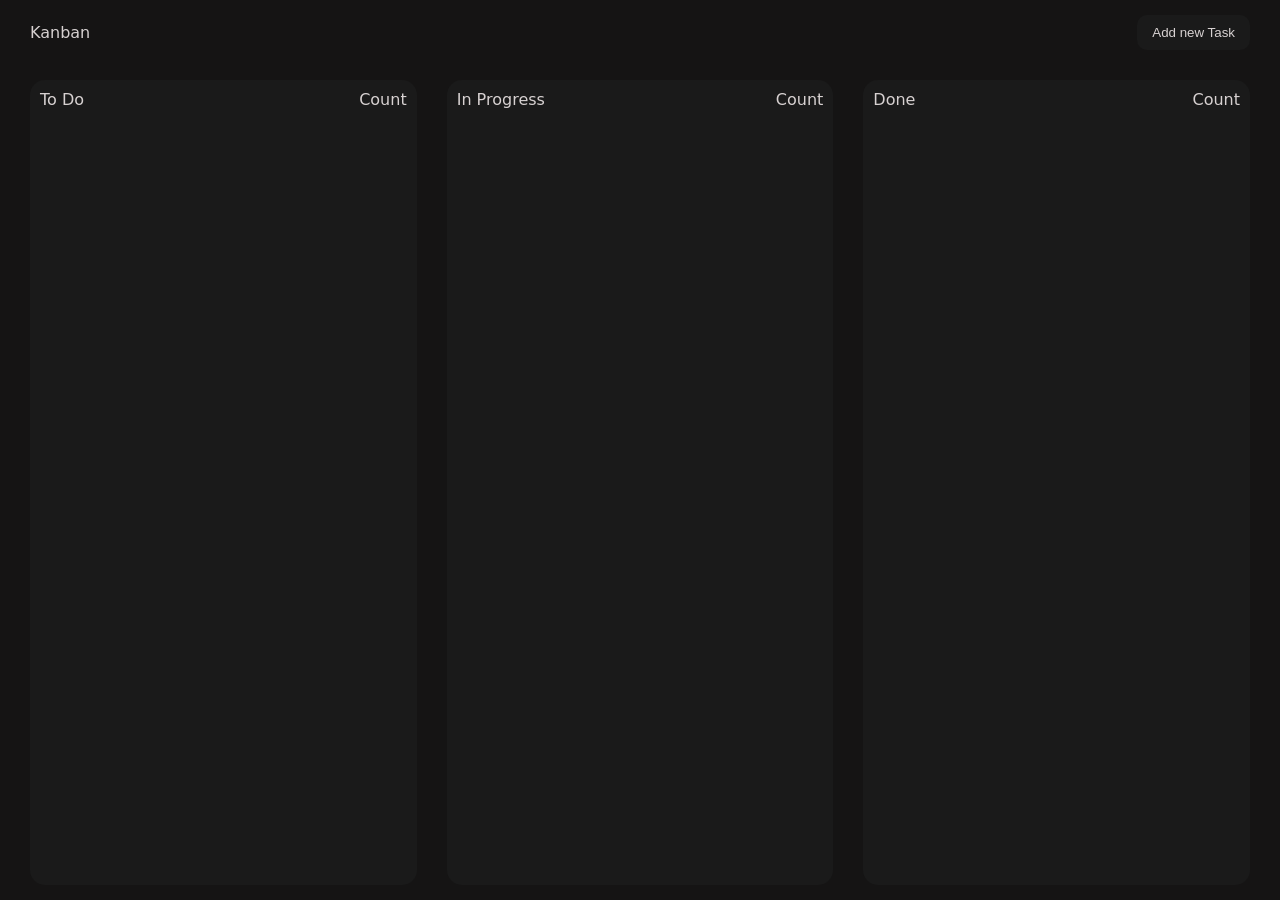
<file: project 2 kanban board/index.html>
<!DOCTYPE html>
<html lang="en">

<head>
    <meta charset="UTF-8">
    <meta name="viewport" content="width=device-width, initial-scale=1.0">
    <link rel="stylesheet" href="style.css">
    <title>Document</title>
</head>

<body>
    <main>
        <nav>
            <div class="left">Kanban</div>
            <div class="right"><button id="toggle_modal">Add new Task</button></div>
        </nav>
        <section class="board">
            <div id="todo" class="task_column">
                
                <div class="heading">
                    <div class="left">To Do</div>
                    <div class="right">Count</div>
                </div>
                
            </div>
            <div id="progress" class="task_column">
                <div class="heading">
                    <div class="left">In Progress</div>
                    <div class="right">Count</div>
                </div>
            </div>
            <div id="done" class="task_column">
                <div class="heading">
                    <div class="left">Done</div>
                    <div class="right">Count</div>
                </div>
            </div>
        </section>
    </main>

    <div class="modal add_new_task">
        <div class="bg"></div>
        <div class="center">
            <input id="task_title_input" type="text" placeholder="Task Title">
            <textarea id="task_dec_input" placeholder="Task Description"></textarea>
            <button id="add_new_task" class="add_task_btn">Add Task</button>
        </div>
    </div>

    <script src="script.js"></script>
</body>

</html>
</file>
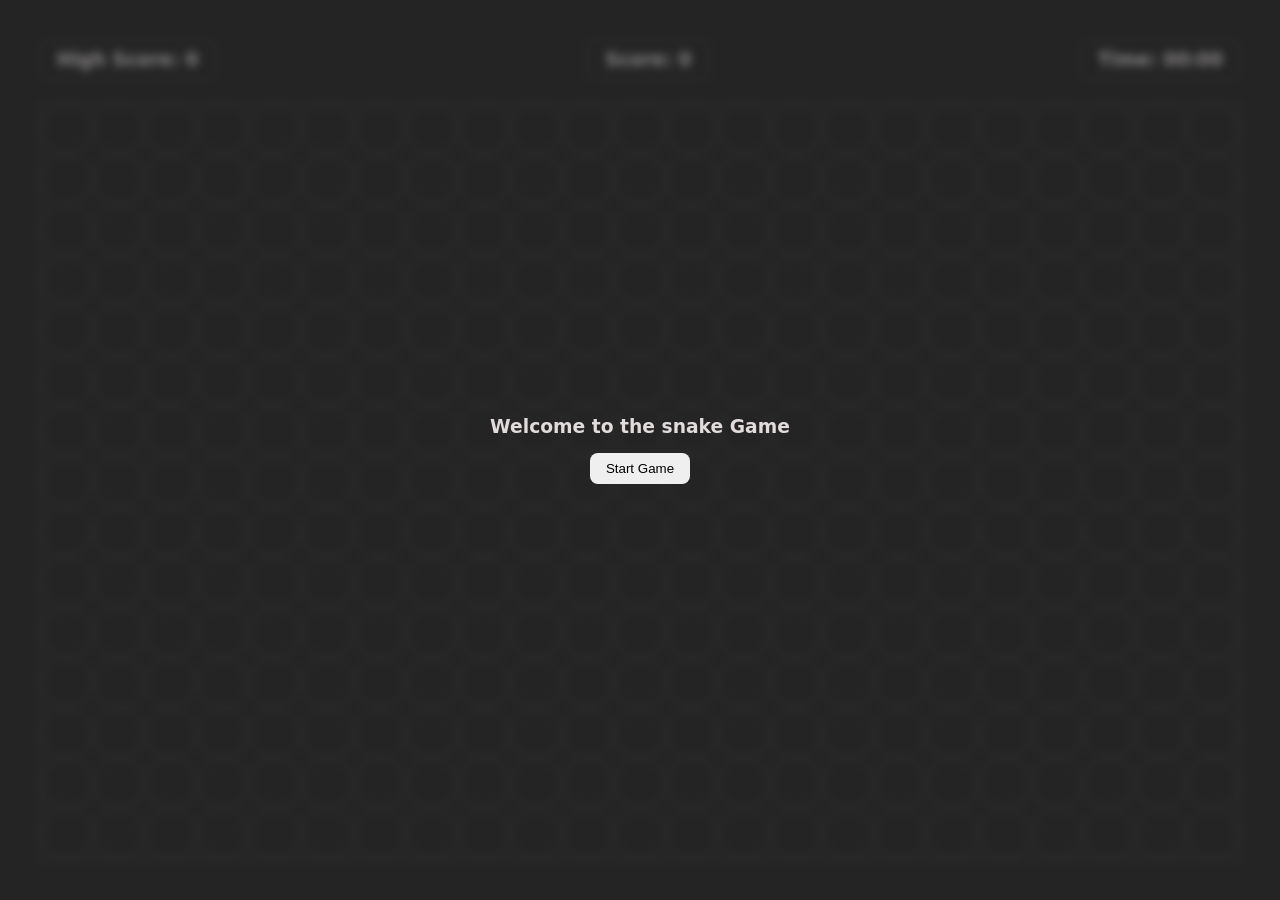
<file: project 1 snake game/snake.html>
<!DOCTYPE html>
<html lang="en">
<head>
    <meta charset="UTF-8">
    <meta name="viewport" content="width=device-width, initial-scale=1.0">
    <link rel="stylesheet" href="snake.css">
    <title>Document</title>
</head>
<body>

    <main>
        <section>
            <div class="infos">
                <div class="info">
                    <h3>High Score:
                        <span id="high_score">0</span>
                    </h3>
                </div>
                <div class="info">
                    <h3>Score:
                        <span id="score">0</span>
                    </h3>
                </div>
                <div class="info">
                    <h3>Time:
                        <span id="time">00:00</span>
                    </h3>
                </div>
            </div>
            <div class="board">
            
            </div>
        </section>

        <div class="modal"> 
            <div class="start_game">
                <h3>Welcome to the snake Game</h3>
                <button class="btn btn_start">Start Game</button>
            </div>
            <div class="game_over">
                <h3>Game Over!</h3>
                <button class="btn btn_restart">Restart Game</button>
            </div>
        </div>
    </main>
     
    <script src="snake.js"></script>
</body>
</html>
</file>
<file: project 2 kanban board/style.css>
* {
  margin: 0;
  padding: 0;
  box-sizing: border-box;
}
html,
body {
  height: 100%;
  width: 100%;
  font-family:
    system-ui,
    -apple-system,
    BlinkMacSystemFont,
    "Segoe UI",
    Roboto,
    Oxygen,
    Ubuntu,
    Cantarell,
    "Open Sans",
    "Helvetica Neue",
    sans-serif;
}
:root {
  --bg-color: #151414;
  --bg-btn-color: #1a1a1a;
  --bg-task-color: #2a2a2a;
  --primary-text-color: #d7d1d1;
  --delete-color: rgb(241, 48, 48);

  /* padding variables */
  --nav-padding: 15px 30px;
  --section-padding: 15px 30px;
  --padding-s: 5px;
  --padding-m: 10px;
  --padding-l: 15px;
  --padding-xl: 20px;
  --padding-xxl: 30px;

  /* border-radius variables */
  --border-radius-s: 5px;
  --border-radius-m: 10px;
  --border-radius-l: 15px;
  --border-radius-xl: 20px;
  --border-radius-xxl: 25px;
}
body {
  background-color: var(--bg-color);
  color: var(--primary-text-color);
}
main{
    height: 100%;
    display: flex;
    flex-direction: column;
}
nav{
    display: flex;
    justify-content: space-between;
    align-items: center;
    padding: var(--nav-padding);
    position: sticky;
    top: 0;
    background-color: var(--bg-color);
}
nav button{
    background-color: var(--bg-btn-color);
    color: var(--primary-text-color);
    border: none;
    outline: none;
    padding: var(--padding-m) var(--padding-l);
    cursor: pointer;
    border-radius: var(--border-radius-m);
}
section{
    display: flex;
    justify-content: space-between;
    /* flex-grow: 1; */
    height: 100%;
    padding: var(--section-padding); 
    gap: var(--padding-xxl);
}
section .task_column{
    background-color: var(--bg-btn-color);
    /* height: 100%; */
    width: 100%;
    padding: var(--padding-m);
    display: flex;
    flex-direction: column;
    gap: var(--padding-m);
    border-radius: var(--border-radius-l);
    transition: all 0.7s cubic-bezier(0.19, 1, 0.22, 1);
}
section .task_column.hover_over{
    border: 2px dashed var(--primary-text-color);
    scale: 1.05;
}
section .task_column .heading{
    display: flex;
    justify-content: space-between;
    align-items: center;
}
section .task_column .task{
    background-color: var(--bg-task-color);
    padding: var(--padding-m);
    border-radius: var(--border-radius-m);
    display: flex;
    flex-direction: column;
    gap: var(--padding-s);
    cursor: grab;
}
section .task_column .task button{
    align-self: flex-end;
    cursor: pointer;
    padding: var(--padding-s) var(--padding-m);
    border-radius: var(--border-radius-s);
    border: none;
    outline: none;
    background-color: var(--delete-color);
    color: var(--primary-text-color);
}

.modal{
    display: none;
    justify-content: center;
    align-items: center;
    height: 100vh;
    width: 100vw;
    position: fixed;
    top: 0;
    left: 0;
}
.modal.active{
    display: flex;
}
.modal .bg{
    background-color: rgba(93, 87, 87, 0.207);
    width: 100%;
    height: 100%;
    position: absolute;
    backdrop-filter: blur(5px);
}
.modal .center{
    display: flex;
    flex-direction: column;
    gap: var(--padding-m);
    background-color: var(--bg-btn-color);
    border-radius: var(--border-radius-xxl);
    padding: var(--padding-xxl);
    z-index: 10;
}
.modal .center input, .modal .center textarea{
    padding: var(--padding-m);
    border-radius: var(--border-radius-m);
    border: none;
    outline: none;
    background-color: var(--bg-task-color);
    color: var(--primary-text-color);
}
.modal .center button{
    border: none;
    outline: none;
    color: var(--primary-text-color);
    background-color: var(--bg-task-color);
    padding: var(--padding-m);
    cursor: pointer;
    border-radius: var(--border-radius-m);
    width: fit-content;
    align-self: center;
}
</file>
<file: project 1 snake game/snake.css>
*{
    margin: 0;
    padding: 0;
    box-sizing: border-box;
}
html,
body{
    height: 100%;
    width: 100%;
}

:root{
    /* background colors */
    --bg-primary-color: rgb(19, 19, 19);
    --bg-fill-color: rgb(149, 180, 138);
    --bg-food-color: red;
    
    /* text colors */
    --text-primary-color: rgb(226, 219, 219);

    /* spacing variables */
    --space-xs: 4px;
    --space-sm: 8px;
    --space-md: 16px;
    --space-lg: 24px;
    --space-xl: 32px;
    --space-2xl: 40px;
    --space-3xl: 48px;

    /* border colors */
    --border-primary-color: #333333;

    /* border radius */
    --border-radius-xs: 4px;
    --border-radius-sm: 8px;    
    --border-radius-md: 12px;
    --border-radius-lg: 16px;
    --border-radius-xl: 20px;
    --border-radius-2xl: 24px;
    
}
html{
    background-color: var(--bg-primary-color);
    color: var(--text-primary-color);
    /* color: white; */
    font-family: system-ui, -apple-system, BlinkMacSystemFont, 'Segoe UI', Roboto, Oxygen, Ubuntu, Cantarell, 'Open Sans', 'Helvetica Neue', sans-serif;
}

main, section{
    width: 100%;
    height: 100%;
}
.btn{
    padding: var(--space-sm) var(--space-md);
    border: none;
    border-radius: var(--border-radius-sm );
    cursor: pointer;
    transition: all 0.3s ease;
}
.btn:hover{
    transform: scale(1.1);
}
section{
    padding: var(--space-2xl);
    display: flex;
    flex-direction: column;
    /* height: 100%; */
    gap: var(--space-lg);
}
section .infos{
    width: 100%;
    display: flex;
    justify-content: space-between;
}
.info{
    border: 1px solid var(--border-primary-color);
    padding: var(--space-sm) var(--space-md);
    border-radius: var(--border-radius-sm);
}
.board{
    border: 1px solid var(--border-primary-color);
    /* height: 100%; */
    flex-grow: 1; /* grow to fill parent's available space */
    display: grid;
    grid-template-columns: repeat(auto-fill, minmax(50px, 1fr));
    grid-template-rows: repeat(auto-fill, minmax(50px, 1fr));
}
.block{
    border: 1px solid var(--border-primary-color);
    border-radius: 50%;
}

.fill{
    background-color: var(--bg-fill-color);
}
.food{
    background-color: var(--bg-food-color);
}

.modal{
    height: 100vh;
    width: 100vw;
    position: fixed;
    top: 0;
    backdrop-filter: blur(4px);
    background-color: #35353587;
    display: flex;
    justify-content: center;
    align-items: center;
}
.modal .start_game,
.modal .game_over{
    display: flex;
    flex-direction: column;
    align-items: center;
    justify-content: center;
    gap: var(--space-md) ;
}
.modal .game_over{
    display: none;
}
</file>
